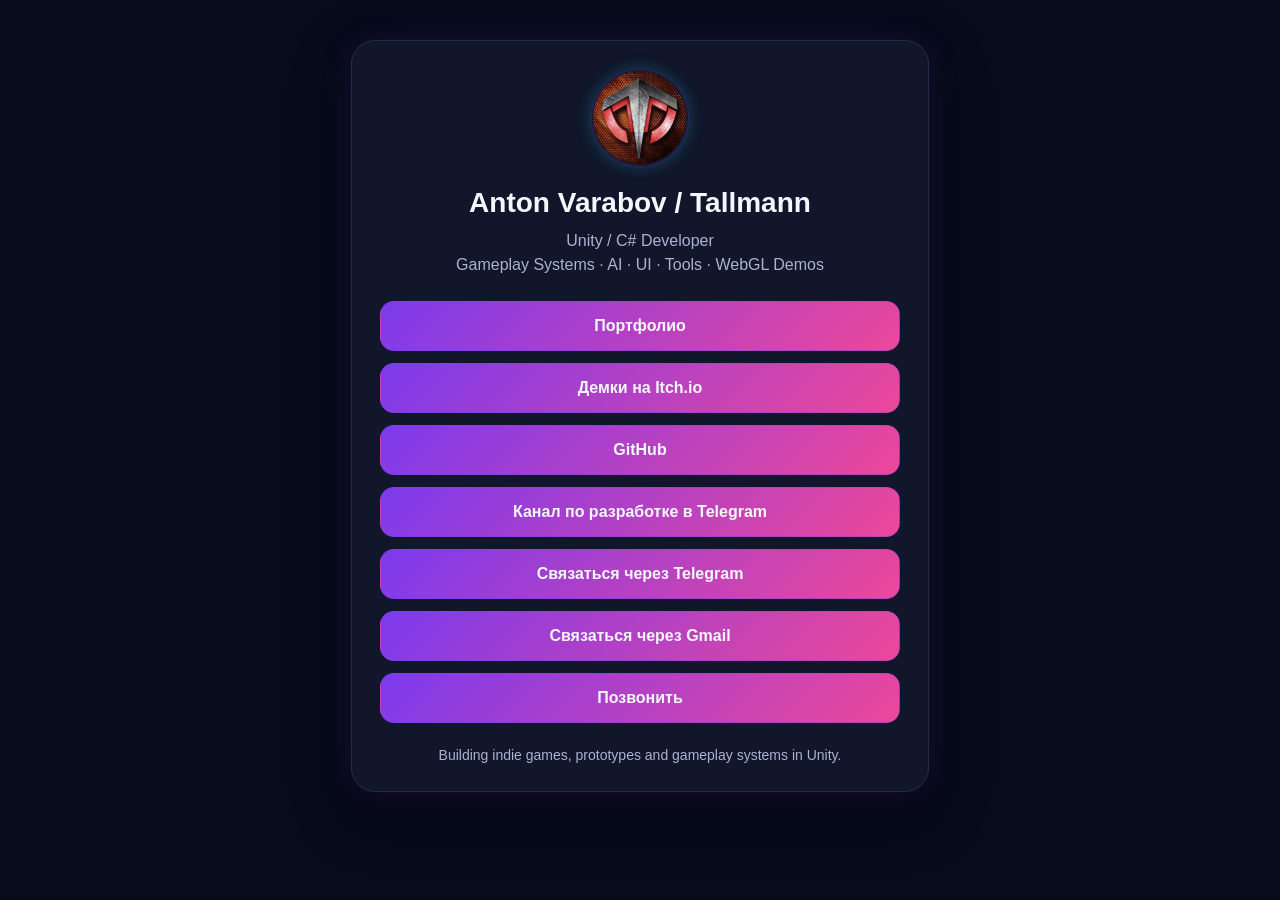
<file: meet/index.html>
<!DOCTYPE html>
<html lang="en">
<head>
  <meta charset="UTF-8" />
  <meta name="viewport" content="width=device-width, initial-scale=1.0" />
  <title>Tallmann — Unity / C# Developer</title>

  <style>
    body {
      margin: 0;
      font-family: Arial, sans-serif;
      background: #070B1A;
      color: #F4F7FF;
      display: flex;
      justify-content: center;
      padding: 40px 16px;
    }

    .card {
      width: 100%;
      max-width: 520px;
      background: #11162A;
      border: 1px solid #242B45;
      border-radius: 24px;
      padding: 28px;
      box-shadow: 0 0 30px rgba(124, 58, 237, 0.15), 0 20px 60px rgba(0,0,0,0.35);
      text-align: center;
    }

    .logo {
      width: 96px;
      height: 96px;
      border-radius: 50%;
      margin-bottom: 16px;
      object-fit: cover;
      border: 1px solid rgba(124, 58, 237, 0.25);
      box-shadow: 0 0 15px rgba(34, 211, 238, 0.25);
      background: rgba(255,255,255,0.02);
    }

    h1 {
      margin: 0;
      font-size: 28px;
      color: #F4F7FF;
    }

    .subtitle {
      margin: 10px 0 24px;
      color: #AAB3D1;
      line-height: 1.5;
    }

    .links {
      display: grid;
      gap: 12px;
    }

    .link {
      display: block;
      padding: 15px 18px;
      border-radius: 14px;
      background: linear-gradient(135deg, #7C3AED, #EC4899);
      color: #F4F7FF;
      text-decoration: none;
      font-weight: bold;
      transition: transform 0.15s ease, box-shadow 0.15s ease, opacity 0.15s ease;
      border: 1px solid rgba(124, 58, 237, 0.3);
    }

    .link:hover {
      transform: translateY(-2px);
      box-shadow: 0 0 20px rgba(124, 58, 237, 0.5), 0 0 40px rgba(34, 211, 238, 0.2);
      opacity: 1;
    }

    .footer {
      margin-top: 24px;
      font-size: 14px;
      color: #AAB3D1;
    }
  </style>
</head>

<body>
  <main class="card">
    <img class="logo" src="../assets/images/logo.png" alt="Tallmann Logo" />

    <h1>Anton Varabov / Tallmann</h1>

    <p class="subtitle">
      Unity / C# Developer<br>
      Gameplay Systems · AI · UI · Tools · WebGL Demos
    </p>

    <div class="links">
      <a class="link" href="https://tallmann999.github.io/">Портфолио</a>
      <a class="link" href="https://tallmann.itch.io/">Демки на Itch.io</a>
      <a class="link" href="https://github.com/Tallmann999">GitHub</a>
      <a class="link" href="https://t.me/TMGameDev">Канал по разработке в Telegram</a>
      <a class="link" href="https://t.me/Tallmann999">Связаться через Telegram</a>
      <a class="link" href="mailto:yourmail@gmail.com">Связаться через Gmail</a>
      <a class="link" href="tel:+79263762374">Позвонить</a>
    </div>

    <div class="footer">
      Building indie games, prototypes and gameplay systems in Unity.
    </div>
  </main>
</body>
</html>
</file>
